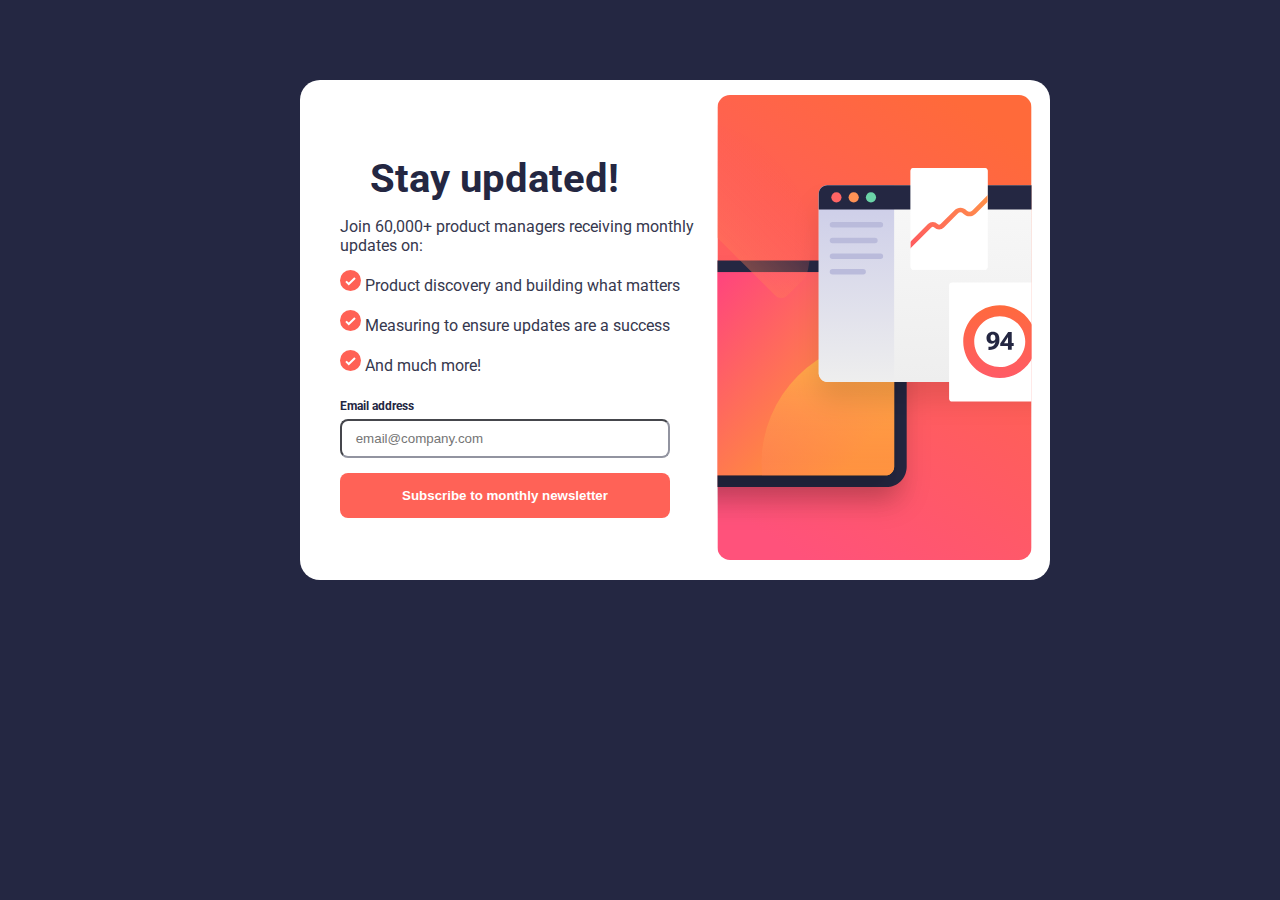
<file: index.html>
<!DOCTYPE html>
<html lang="en">
<head>
  <meta charset="UTF-8">
  <meta name="viewport" content="width=device-width, initial-scale=1.0">

  <link rel="icon" type="image/png" sizes="32x32" href="./assets/images/favicon-32x32.png">
  <link rel="stylesheet" href="./style.css">
  
  <title>Frontend Mentor | Newsletter sign-up form with success message</title>


</head>
<body>
  <div class="container">
    <div class="content">
     <h1>Stay updated!</h1>
     <p>Join 60,000+ product managers receiving monthly updates on:</p>
     <p><img src="./assets/images/icon-list.svg" alt="icon-list"> Product discovery and building what matters</p>
     <p><img src="./assets/images/icon-list.svg" alt="icon-list"> Measuring to ensure updates are a success</p>
     <p><img src="./assets/images/icon-list.svg" alt="icon-list"> And much more!</p>
     <div class="form">
      <form action="message.html">
       <label for="Email address" id="email-label">Email address </label>
       <span id="email-error">valid email required</span>
       <input name="Email address" type="email"  placeholder=" email@company.com" id="email" ><br>
       <button onclick="validateEmail()">Subscribe to monthly newsletter</button>
      </form>
     </div>
    </div>
    <img src="assets/images/illustration-sign-up-desktop.svg" alt="illustration-sign-up-desktop" width="430px" height="465px">
  </div>
  <script src="./app.js"></script>
</body>
</html>
</file>
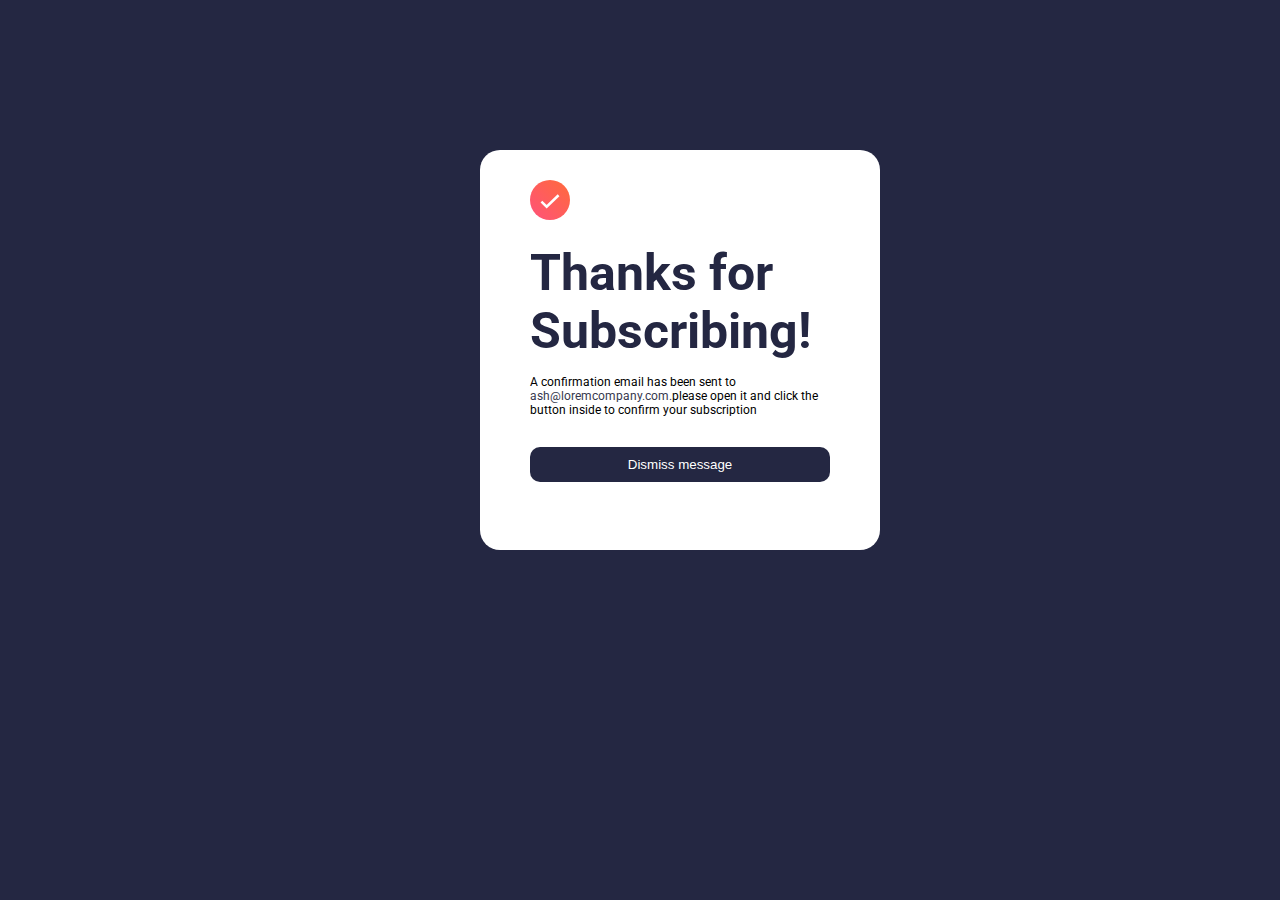
<file: message.html>
<!DOCTYPE html>
<html lang="en">
<head>
    <meta charset="UTF-8">
    <meta http-equiv="X-UA-Compatible" content="IE=edge">
    <meta name="viewport" content="width=device-width, initial-scale=1.0">
    <title>Document</title>
    <link rel="stylesheet" href="./message.css">
</head>
<body>
    <div class="container">
        <img src="./assets/images/icon-success.svg" alt="icon-success" width="40px">
        <h1>Thanks for Subscribing!</h1>
        <p>A confirmation email has been sent to <span>ash@loremcompany.com.</span>please open it and click the button inside to confirm your subscription</p>
        <button type="submit">Dismiss message</button>
    </div>
</body>
</html>
</file>
<file: style.css>
@import url('https://fonts.googleapis.com/css2?family=Roboto:wght@400;700&display=swap');

 :root{
    /*fonts*/

    --font--family:'Roboto','sans-serif';
    --font--size:16px;
    --font-weight-normal:400;
    --font-weight-bold:700;

    /*colors*/
    /*Primary*/
    
    --Tomato: hsl(4, 100%, 67%);

     /* Neutral*/
    
    --Dark-Slate-Grey: hsl(234, 29%, 20%);
    --Charcoal-Grey: hsl(235, 18%, 26%);
    --animation: hsl(231, 7%, 60%);
    --White: hsl(0, 0%, 100%);
 }
 *{
    box-sizing: border-box;
    padding: 0;
    margin: 0;
 }
body{
    background-color: var(--Dark-Slate-Grey);
 }
.container{
    background-color: var(--White);
    margin-top: 80px;
    margin-left: 300px;
    width: 750px;
    height: 500px;
    display: flex;
    border-radius: 20px;
    padding-top: 15px;
    padding-bottom: 10px;
    font-family: var(--font--family);
}
.content{
    margin-top: 60px;
    margin-left: 40px;
}
.content h1{
    font-weight: var(--font-weight-bold);
    font-size: 40px;
    color: var(--Dark-Slate-Grey);
    margin-left: 30px;
}
.content p{
    font-size: var(--font--size);
    margin-top: 15px;
    color: var(--Charcoal-Grey);
}
.form{
    margin-top: 20px;
}
#email-label{
    font-weight: var(--font-weight-bold);
    font-size: 12px;
    color: var(--Dark-Slate-Grey);
}
#email-error{
    font-size: 12px;
    margin-left: 135px;
    color: var(--Tomato);
    display: none;
}
input[type="email"]{
    margin-top: 5px;
    width: 330px;
    padding: 10px;
    border-radius: 8px;
    border-color: var(--animation);
}
input[type="email"]:hover{
    cursor: pointer;
    border-color: var(--Dark-Slate-Grey);
}
button{
    margin-top: 15px;
    background-color: var(--Tomato);
    padding: 15px;
    width: 330px;
    border-radius: 8px;
    border: hidden;
    color: var(--White);
    font-weight: var(--font-weight-bold);
}
button:hover{
    background-color: var(--Dark-Slate-Grey);
    cursor: pointer;
}
@media screen and ( max-width:375px) {
    body{
        background-color: white;
    }
    .container{
        background-image: url(assets/images/illustration-sign-up-mobile.svg);
        background-size: cover;
        height: 250px;
        width: 375px;
        margin-top: 0;
        margin-left: 0;
        display: block;
    }
    .container img{
        display: none;
    }
    .content{
        margin-top: 270px;
        margin-left: 15px;
    }
    .content h1{
        margin-left: 5px;
    }
    .content p img{ 
        display: inline;
    }
}
</file>
<file: message.css>
@import url('https://fonts.googleapis.com/css2?family=Roboto:wght@400;700&display=swap');

 :root{
    /*fonts*/

    --font--family:'Roboto','sans-serif';
    --font--size:16px;
    --font-weight-normal:400;
    --font-weight-bold:700;

    /*colors*/
    /*Primary*/
    
    --Tomato: hsl(4, 100%, 67%);

     /* Neutral*/
    
    --Dark-Slate-Grey: hsl(234, 29%, 20%);
    --Charcoal-Grey: hsl(235, 18%, 26%);
    --animation: hsl(231, 7%, 60%);
    --White: hsl(0, 0%, 100%);
 }
 *{
    box-sizing: border-box;
    padding: 0;
    margin: 0;
 }
 body{
    background-color: var(--Dark-Slate-Grey);
 }
 .container{
    margin-top: 150px;
    margin-left: 480px;
    background-color: var(--White);
    width: 400px;
    height: 400px;
    border-radius: 20px;
    font-family: var(--font--family);
 }
 .container img{
    margin-left: 50px;
    margin-top: 30px;
 }
 .container h1{
    margin-top: 20px;
    margin-left: 50px;
    font-weight: var(--font-weight-bold);
    font-size: 50px;
    color: var(--Dark-Slate-Grey);
 }
 .container p{
    margin-top: 15px;
    margin-left: 50px;
    width: 300px;
    font-size: 12px;
    font-weight: var(--font-weight-normal);
 }
 .container p span{
    color: var(--Charcoal-Grey);
 }
 button{
    margin-left: 50px;
    margin-top: 30px;
    background-color: var(--Dark-Slate-Grey);
    color: var(--White);
    border: hidden;
    border-radius: 10px;
    width: 300px;
    padding: 10px;
 }
 button:hover{
   background-color: var(--Tomato);
   cursor: pointer;
}
@media screen and (max-width:375px){
   body{
      background-color: white;
   }
   .container{
      margin-top: 0;
      margin-left: 0;
      width: 375px;
   }
   .container img{
      margin-top: 90px;
   }
   button{
      margin-top: 200px;
   }
}
</file>
